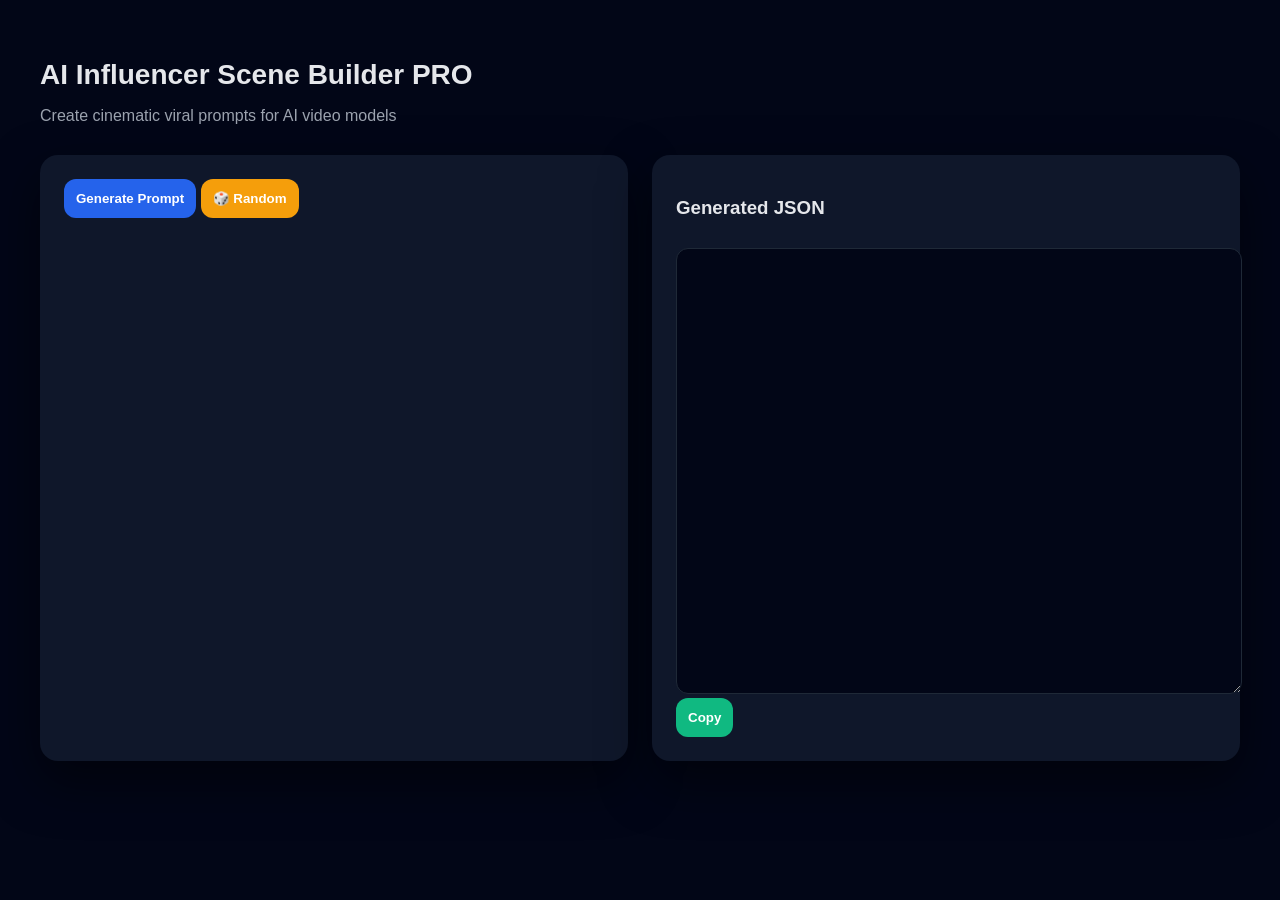
<file: index.html>
<!DOCTYPE html>
<html lang="en">
<head>
<meta charset="UTF-8">
<meta name="viewport" content="width=device-width, initial-scale=1.0">
<title>AI Influencer Scene Builder PRO</title>

<link rel="stylesheet" href="css/style.css">

</head>
<body>

<div class="container">

<header>
<h1>AI Influencer Scene Builder PRO</h1>
<p>Create cinematic viral prompts for AI video models</p>
</header>

<div class="grid">

<div class="card">

<div id="form-container"></div>

<button class="btn primary" id="generateBtn">Generate Prompt</button>
<button class="btn warning" id="randomBtn">🎲 Random</button>

</div>

<div class="card">

<h3>Generated JSON</h3>
<textarea id="output"></textarea>
<button class="btn success" id="copyBtn">Copy</button>

</div>

</div>
</div>

<script type="module" src="js/app.js"></script>
</body>
</html>
</file>
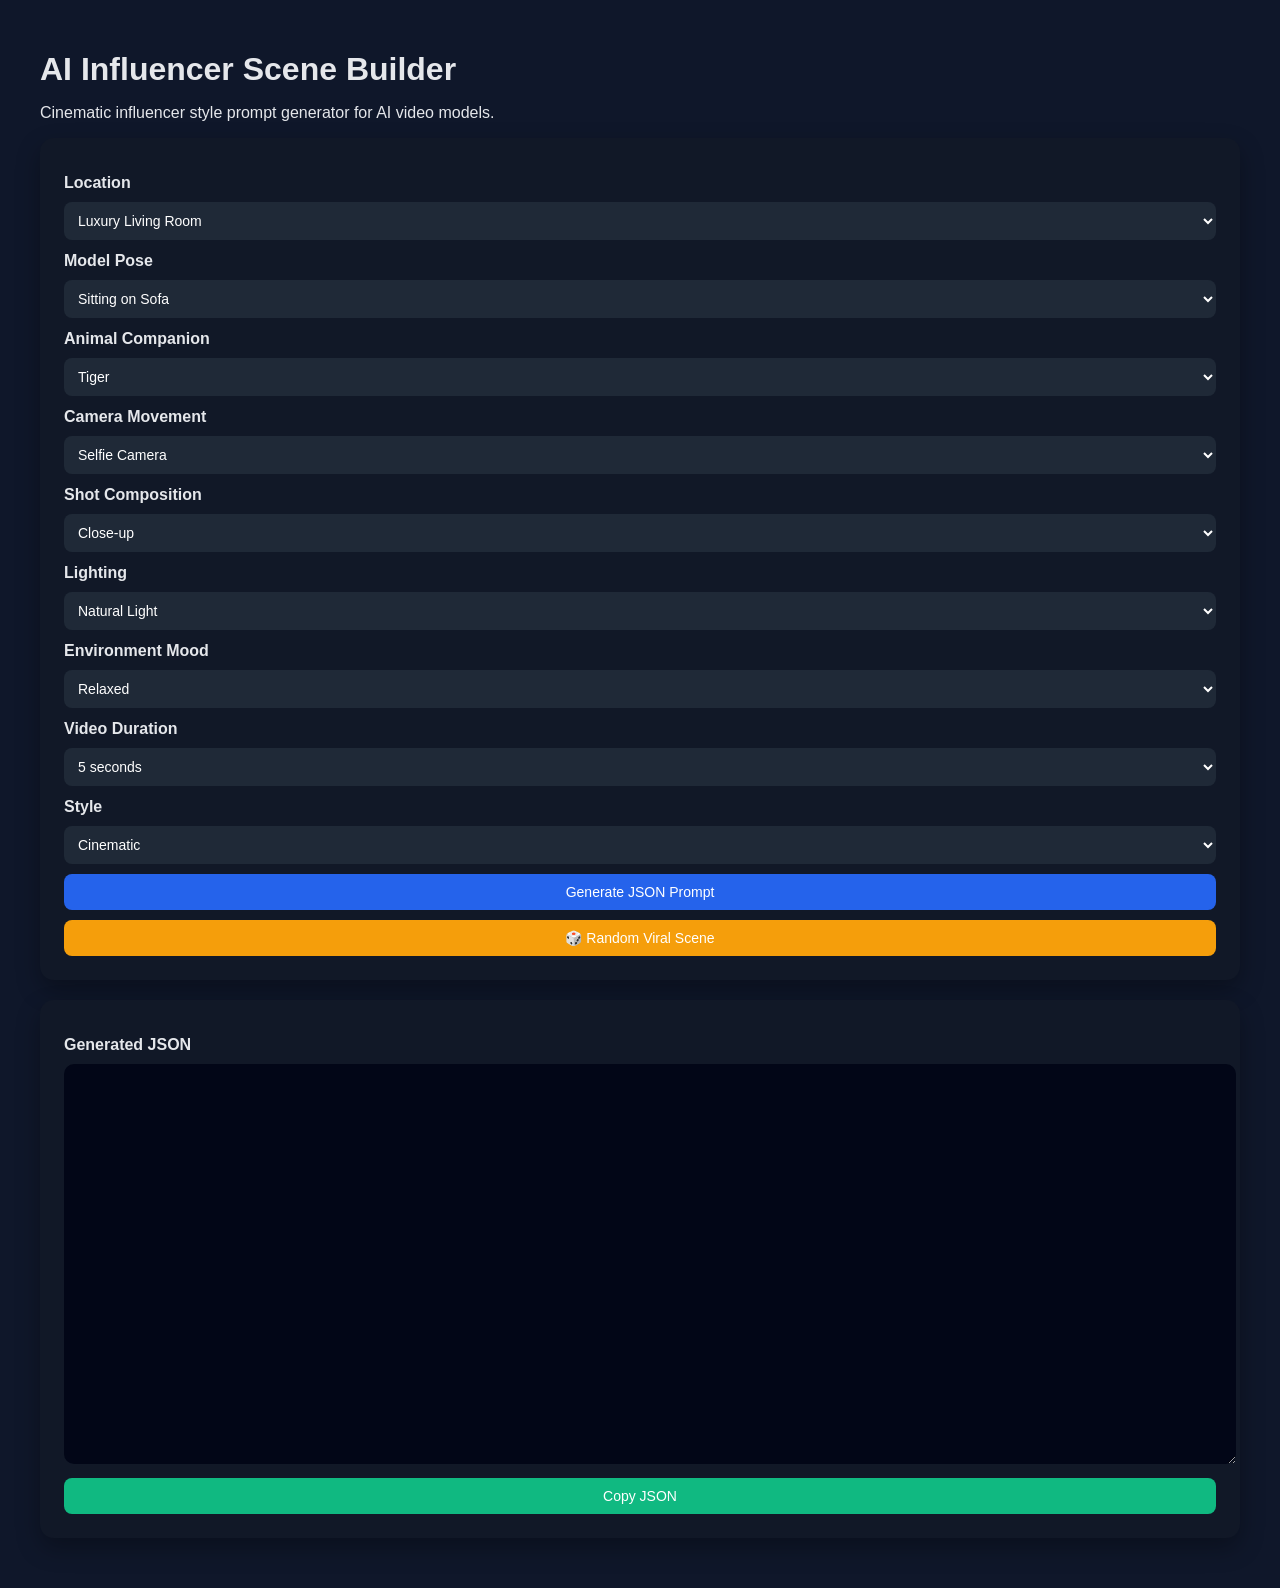
<file: v1.html>
<!DOCTYPE html>
<html lang="en">
<head>
<meta charset="UTF-8">
<meta name="viewport" content="width=device-width, initial-scale=1.0">
<title>AI Influencer Scene Builder</title>
<style>
body{font-family:Arial,Helvetica,sans-serif;background:#0f172a;color:#e5e7eb;margin:0;padding:30px}
.container{max-width:1200px;margin:auto}
.card{background:#111827;border-radius:14px;padding:24px;margin-bottom:20px;box-shadow:0 10px 25px rgba(0,0,0,0.3)}
select,button{width:100%;padding:10px;margin-top:10px;border-radius:8px;border:none;font-size:14px}
select{background:#1f2937;color:#fff}
button{cursor:pointer}
.generate{background:#2563eb;color:white}
.copy{background:#10b981;color:white;margin-top:10px}
.random{background:#f59e0b;color:white;margin-top:10px}
textarea{width:100%;height:380px;margin-top:10px;background:#020617;color:#22c55e;border-radius:10px;padding:10px;border:none;font-family:monospace}
h1{margin-bottom:10px}
label{font-weight:bold;margin-top:12px;display:block}
</style>
</head>
<body>
<div class="container">

<h1>AI Influencer Scene Builder</h1>
<p>Cinematic influencer style prompt generator for AI video models.</p>

<div class="card">

<label>Location</label>
<select id="location">
<option value="a luxurious modern living room with large windows">Luxury Living Room</option>
<option value="a minimalist influencer studio with soft lighting">Influencer Studio</option>
<option value="a stylish penthouse living room overlooking a city skyline">Penthouse Interior</option>
<option value="a cozy aesthetic living room with plants and modern furniture">Aesthetic Living Room</option>
<option value="a bright modern loft apartment interior">Modern Loft</option>
</select>

<label>Model Pose</label>
<select id="pose">
<option value="sitting casually on a modern sofa">Sitting on Sofa</option>
<option value="leaning comfortably against the couch">Leaning Pose</option>
<option value="sitting cross legged on the sofa">Cross Legged</option>
<option value="relaxing on the floor with pillows">Floor Relax Pose</option>
<option value="lounging stylishly on a luxury couch">Luxury Lounge</option>
</select>

<label>Animal Companion</label>
<select id="animal">
<option value="a calm tiger resting behind her">Tiger</option>
<option value="a relaxed leopard lying on the floor behind her">Leopard</option>
<option value="a majestic white tiger calmly sitting nearby">White Tiger</option>
<option value="a friendly cheetah resting beside the sofa">Cheetah</option>
<option value="a majestic lion calmly sitting behind the sofa">Lion</option>
<option value="a sleek black panther relaxing behind her">Black Panther</option>
<option value="a calm grey wolf lying peacefully near the couch">Wolf</option>
<option value="a curious red fox sitting near her feet">Fox</option>
<option value="a large fluffy arctic fox resting nearby">Arctic Fox</option>
<option value="a powerful jaguar calmly watching the room">Jaguar</option>
<option value="a relaxed lynx sitting quietly behind her">Lynx</option>
<option value="a gentle serval cat sitting near the sofa">Serval</option>
<option value="a calm snow leopard resting behind her">Snow Leopard</option>
<option value="none">None</option>
</select>

<label>Camera Movement</label>
<select id="camera">
<option value="a handheld influencer selfie camera">Selfie Camera</option>
<option value="a slow cinematic orbit around the influencer">Cinematic Orbit</option>
<option value="a handheld vlog style camera movement">Vlog Style</option>
<option value="a smooth gimbal cinematic reveal">Gimbal Reveal</option>
</select>

<label>Shot Composition</label>
<select id="shot">
<option value="close-up influencer selfie framing">Close-up</option>
<option value="medium influencer vlog framing">Medium Shot</option>
<option value="wide cinematic interior framing">Wide Shot</option>
</select>

<label>Lighting</label>
<select id="lighting">
<option value="soft natural window lighting">Natural Light</option>
<option value="warm golden hour sunlight entering through the windows">Golden Hour</option>
<option value="soft influencer studio lighting">Studio Lighting</option>
<option value="dramatic cinematic interior lighting">Cinematic Interior</option>
</select>

<label>Environment Mood</label>
<select id="mood">
<option value="calm relaxed influencer atmosphere">Relaxed</option>
<option value="luxury lifestyle influencer vibe">Luxury Vibe</option>
<option value="aesthetic cozy atmosphere">Cozy Aesthetic</option>
<option value="high end lifestyle social media vibe">Luxury Social Media</option>
</select>

<label>Video Duration</label>
<select id="duration">
<option value="5">5 seconds</option>
<option value="8">8 seconds</option>
<option value="12">12 seconds</option>
<option value="15">15 seconds</option>
</select>

<label>Style</label>
<select id="style">
<option value="cinematic photorealistic film look">Cinematic</option>
<option value="viral social media influencer video">Social Media</option>
<option value="high end luxury lifestyle commercial">Luxury Commercial</option>
</select>

<button class="generate" onclick="generateJSON()">Generate JSON Prompt</button>
<button class="random" onclick="randomPrompt()">🎲 Random Viral Scene</button>

</div>

<div class="card">
<label>Generated JSON</label>
<textarea id="output"></textarea>
<button class="copy" onclick="copyJSON()">Copy JSON</button>
</div>

</div>

<script>

function generateJSON(){

const location=document.getElementById('location').value
const pose=document.getElementById('pose').value
const animal=document.getElementById('animal').value
const camera=document.getElementById('camera').value
const shot=document.getElementById('shot').value
const lighting=document.getElementById('lighting').value
const mood=document.getElementById('mood').value
const duration=document.getElementById('duration').value
const style=document.getElementById('style').value

const json={
metadata:{
 title:"AI Influencer Lifestyle Scene",
 generator:"AI Influencer Scene Builder"
},

video_analysis:{
subject:"A young female influencer wearing a stylish crop top and short pants",
setting:location,
pose:pose,
animal_companion:animal,
camera_movement:camera
},

ai_generation_prompt:{
text_to_video_prompt:`Cinematic ${shot} video of a young female influencer wearing a trendy crop top and short pants. She is ${pose}. The camera performs ${camera}. The scene takes place in ${location}. Behind her there is ${animal}. Lighting condition is ${lighting}. The environment mood is ${mood}. Highly detailed interior design, stylish influencer lifestyle setting, realistic textures, social media aesthetic, photorealistic lighting. Style ${style}.`,

negative_prompt:"blurry, low resolution, distorted anatomy, cartoon style, anime style, unrealistic animals",

technical_specs:{
aspect_ratio:"9:16",
resolution:"4K",
frame_rate:"30fps",
duration_seconds:Number(duration),
style:style
}
}
}

const formatted=JSON.stringify(json,null,2)
document.getElementById('output').value=formatted
}

function randomPrompt(){
const selects=document.querySelectorAll('select')
selects.forEach(select=>{
select.selectedIndex=Math.floor(Math.random()*select.options.length)
})
generateJSON()
}

function copyJSON(){
const text=document.getElementById('output')
text.select()
document.execCommand('copy')
alert('JSON copied')
}

</script>

</body>
</html>
</file>
<file: css/style.css>
body{
font-family: 'Inter', sans-serif;
background: #020617;
color:#e5e7eb;
margin:0;
}

.container{
max-width:1200px;
margin:auto;
padding:40px 20px;
}

header{
margin-bottom:30px;
}

header h1{
font-size:28px;
margin-bottom:5px;
}

header p{
color:#9ca3af;
}

.grid{
display:grid;
grid-template-columns:1fr 1fr;
gap:24px;
}

.card{
background:#0f172a;
padding:24px;
border-radius:18px;
box-shadow:0 20px 50px rgba(0,0,0,0.5);
}

.form-group{
margin-bottom:14px;
}

label{
font-size:13px;
color:#9ca3af;
display:block;
margin-bottom:6px;
}

select{
width:100%;
padding:12px;
border-radius:12px;
background:#020617;
color:#fff;
border:1px solid #1f2937;
}

textarea{
width:100%;
height:420px;
margin-top:10px;
background:#020617;
color:#22c55e;
border-radius:12px;
padding:12px;
border:1px solid #1f2937;
font-family:monospace;
}

.btn-group{
display:flex;
gap:10px;
margin-top:15px;
}

.btn{
flex:1;
padding:12px;
border:none;
border-radius:12px;
font-weight:600;
cursor:pointer;
transition:0.2s;
}

.btn:hover{opacity:0.85}

.primary{background:#2563eb;color:white;}
.success{background:#10b981;color:white;}
.warning{background:#f59e0b;color:white;}
</file>
